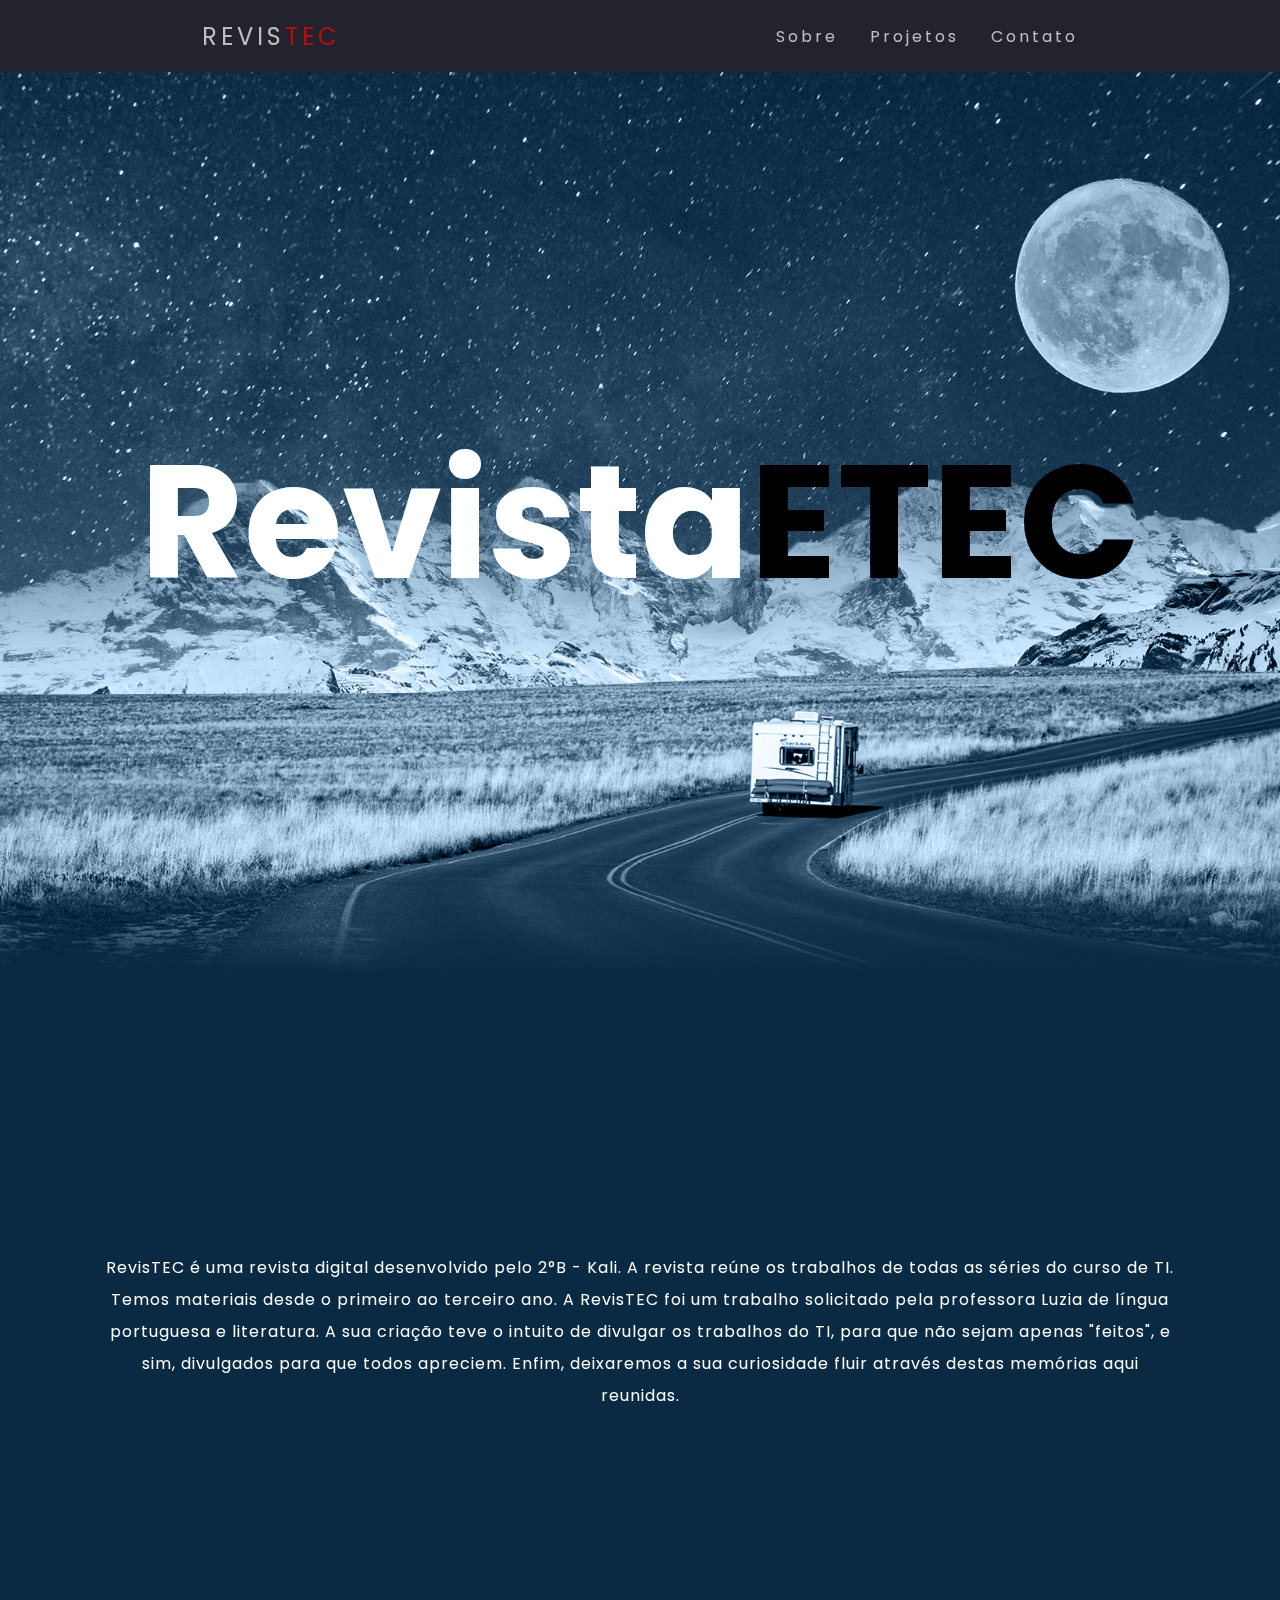
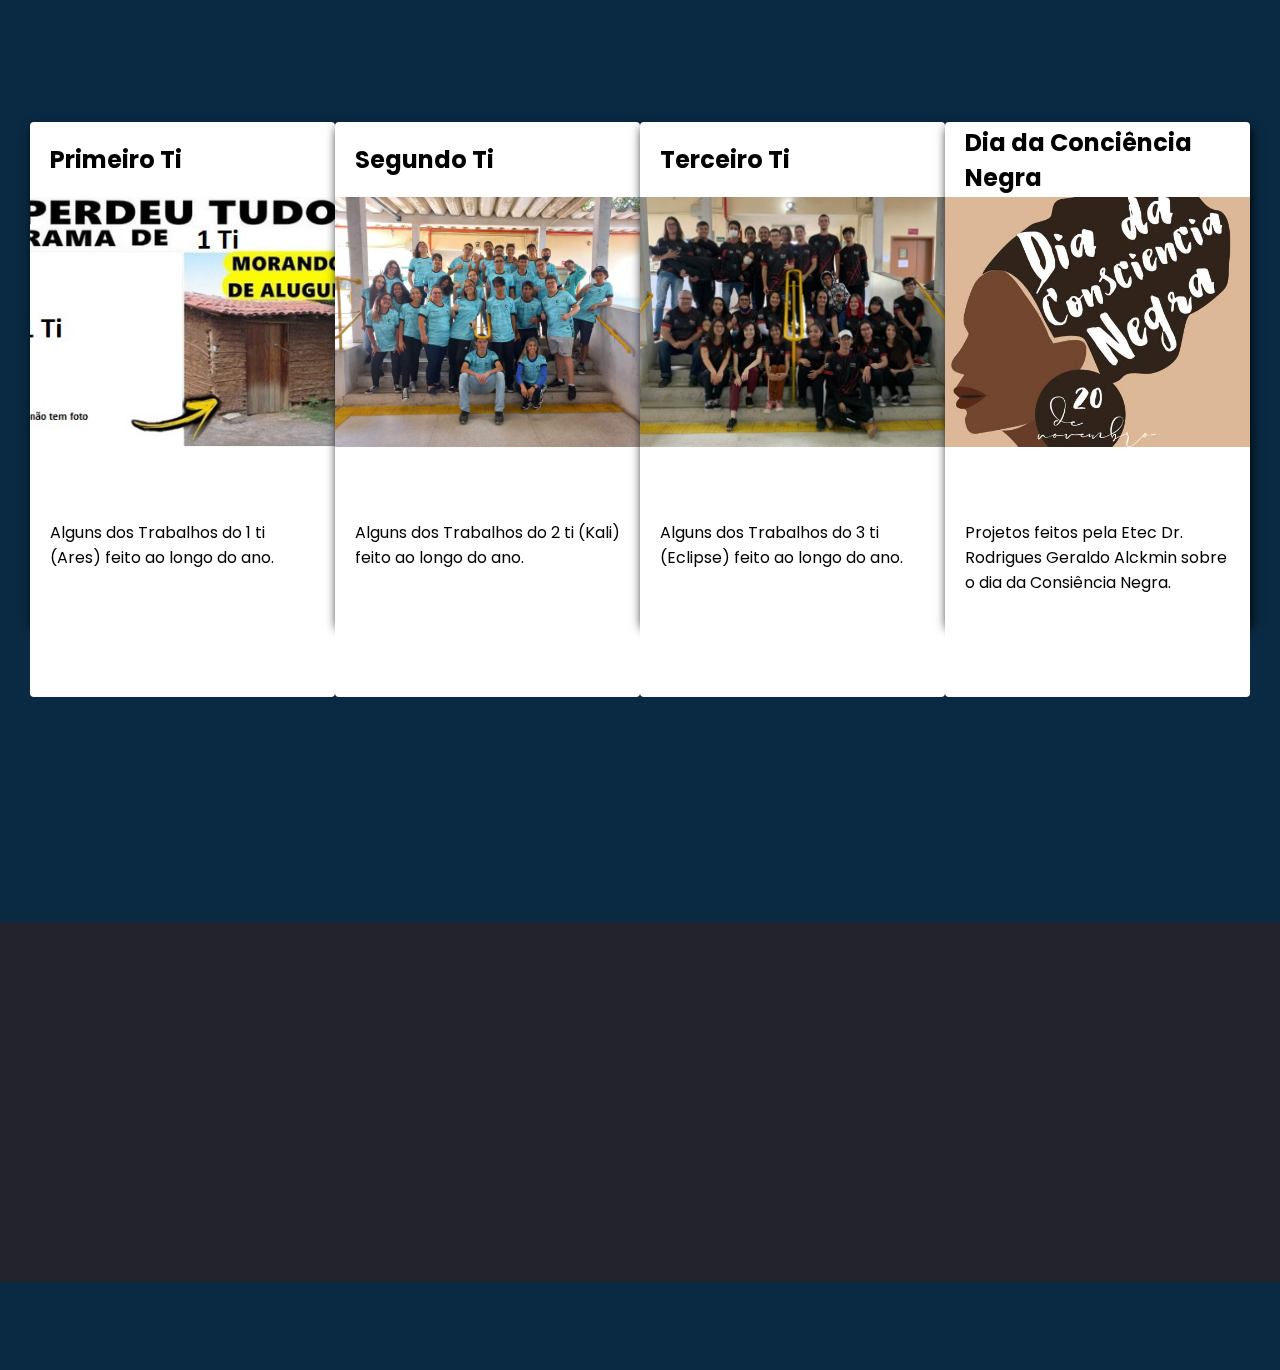
<file: index.html>
<!DOCTYPE html>
<html lang="en">
<head>
    <meta charset="UTF-8">
    <meta http-equiv="X-UA-Compatible" content="IE=edge">
    <meta name="viewport" content="width=device-width, initial-scale=1.0">
    <link href="https://fonts.googleapis.com/css2?family=Poppins:wght@300;400;500;600;700;800;900&family=Roboto:wght@300;400;500;700;900&display=swap" rel="stylesheet">
    <link rel="stylesheet" href="principal/css/style.css">    
    <title>RevisTEC</title>
</head>

<body>
    <header>
        <nav>
          <a class="logo" href="index.html">Revis<span>TEC</span></a>
          <div class="mobile-menu">
            <div class="line1"></div>
            <div class="line2"></div>
            <div class="line3"></div>
          </div>
          <ul class="nav-list">
            <li><a href="#introduction">Sobre</a></li>
            <li><a href="#projetos">Projetos</a></li>
            <li><a href="#contato">Contato</a></li>
          </ul>
        </nav>
    </header>
      
    <main>
      <section class="section1">
        <img src="principal/arquivosUteis/bg.jpg" id="bg">
        <img src="principal/arquivosUteis/moon.png" id="moon">
        <img src="principal/arquivosUteis/mountain.png" id="mountain">
        <img src="principal/arquivosUteis//road.png" id="road">
        <h2 id="textH2">Revista<span id="spanRed">ETEC</span></h2>
      </section>

      <section class="section2">
        <div id="introduction">
          <div class="textBox">
            <p>RevisTEC é uma revista digital desenvolvido pelo 2°B - Kali. A revista reúne os trabalhos de todas as séries do curso de TI. Temos materiais desde o primeiro ao terceiro ano.
              A RevisTEC foi um trabalho solicitado pela professora Luzia de língua portuguesa e literatura. A sua criação teve o intuito de divulgar os trabalhos do TI, para que não sejam apenas "feitos", e sim, divulgados para que todos apreciem.
              Enfim, deixaremos a sua curiosidade fluir através destas memórias aqui reunidas.</p>
          </div>
        </div>
        <div id="projetos" class="content">
          <div class="card" >
            <div class="top" >
              <h2>Primeiro Ti</h2>
            </div>
            <a href="1ano/first.html"><div class="center1"></div></a>
            <div class="bottom">
              <p><a id="first" href="1ano/first.html">Alguns dos Trabalhos do 1 ti (Ares) feito ao longo do ano.</a></p>
            </div>
          </div>
          <div class="card" >
            <div class="top">
              <h2>Segundo Ti</h2>
            </div>
            <a href="2ano/second.html"><div class="center2"></div></a>
            <div class="bottom">
              <p><a id="second" href="2ano/second.html">Alguns dos Trabalhos do 2 ti (Kali) feito ao longo do ano.</a></p>
            </div>
          </div>
          <div class="card" >
            <div class="top">
              <h2>Terceiro Ti</h2>
            </div>
            <a href="3ano/third.html"><div class="center3"></div></a>
            <div class="bottom">
              <p><a id="third" href="3ano/third.html">Alguns dos Trabalhos do 3 ti (Eclipse) feito ao longo do ano.</a></p>
            </div>
           </div>
         
            <div class="card">
              <div class="top">
                <h2>Dia da Conciência Negra</h2>
              </div>
              <a href="consiencia-negra/consience.html"><div class="center4"></div></a>
              <div class="bottom">
                <p><a id="consience" href="consiencia-negra/consience.html">Projetos feitos pela Etec Dr. Rodrigues Geraldo Alckmin sobre o dia da Consiência Negra.</a></p>
              </div>
          </div>
        </div>
      </section>


    </main>
    <footer id="contato"></footer>


    <script>
      let bg = document.getElementById("bg");
      let moon = document.getElementById("moon");
      let mountain = document.getElementById("mountain");
      let road = document.getElementById("road");
      let textH2 = document.getElementById("textH2");
        
      window.addEventListener('scroll', function(){
        var value = window.scrollY;
      
        bg.style.top = value * 0.5 + 'px';
        moon.style.left = -value * 1.5 + 'px';
        mountain.style.top = -value * 0.15 + 'px';
        road.style.top = value * 0.15 + 'px';
        textH2.style.top = value * 1 + 'px';
      })
    </script>

    <script src="principal/script.js"></script>
</body>
</html>
</file>
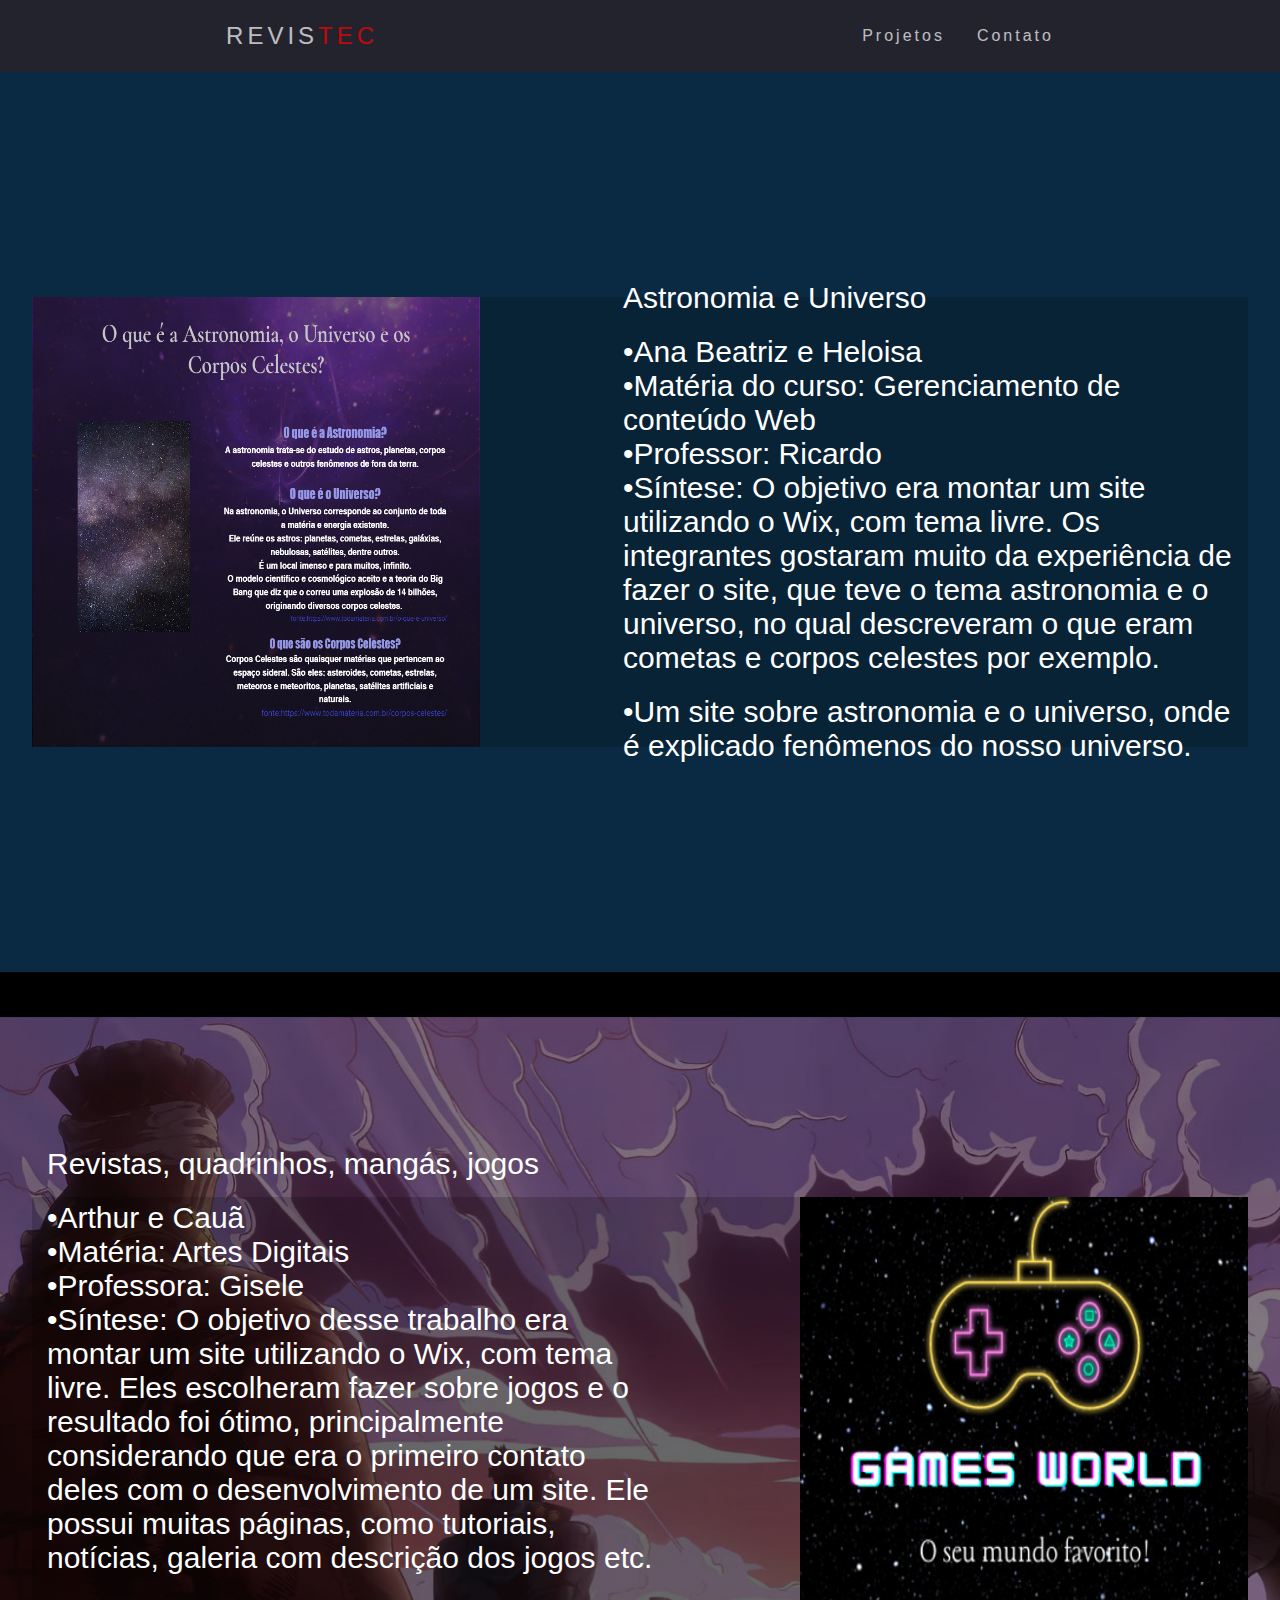
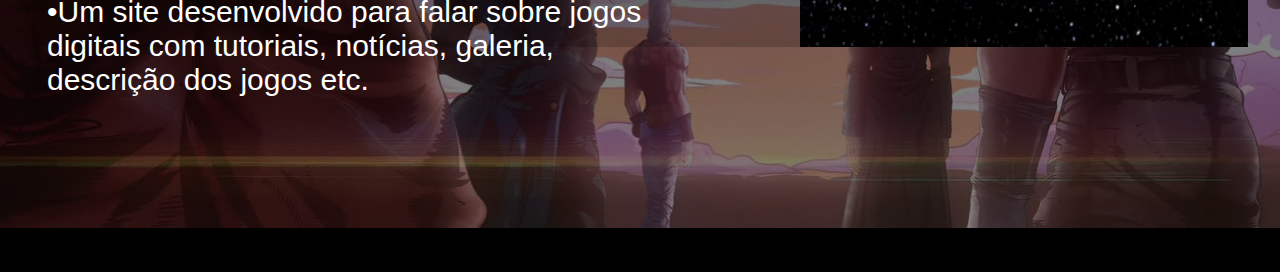
<file: 1ano/first.html>
<!DOCTYPE html>
<html lang="en">
<head>
    <meta charset="UTF-8">
    <meta http-equiv="X-UA-Compatible" content="IE=edge">
    <meta name="viewport" content="width=device-width, initial-scale=1.0">
    <link rel="stylesheet" href="./css/frist.css">
    <title>1 Ano Arthemis</title>
</head>
<body>
    <header>
        <nav>
          <a class="logo" href="../index.html">Revis<span>TEC</span></a>
          <div class="mobile-menu">
            <div class="line1"></div>  
            <div class="line2"></div>
            <div class="line3"></div>
          </div>
          <ul class="nav-list">
            <li><a href="../index.html#projetos">Projetos</a></li>
            <li><a href="#">Contato</a></li>
          </ul>
        </nav>
    </header>
    <main>

      <div class="container container1">
        <!--subContent-->
        <div class="subContent subContent-imgL">
          <div class="util util-L" id="util1">
            <div class="imgBox imgBox-1">
              <img src="./img/site do meliante 1.png" alt="">
            </div>
            <div class="textBox">
              <p class="p1"> Astronomia e Universo </p>
              <p> •Ana Beatriz e Heloisa </p>
              <p> •Matéria do curso: Gerenciamento de conteúdo Web  </p>
              <p> •Professor: Ricardo </p>
              <p> •Síntese: O objetivo era montar um site utilizando o Wix, com tema livre. Os integrantes gostaram muito da experiência de fazer o site, que teve o tema astronomia e o universo, no qual descreveram o que eram cometas e corpos celestes por exemplo. </p>
              <p class="p2"> •Um site sobre astronomia e o universo, onde é explicado fenômenos do nosso universo.</p>
                
            </div>
          </div>
        </div>

      </div>
        </div>
      <div class="container container2">
        <div class="subContent  subContent-imgR">
          <div class="util util-R" id="util2">
            <div class="imgBox imgBox-2">
              <img src="./img/meliante 2.png" alt="">
            </div>
            <div class="textBox">
              <p class="p1"> Revistas, quadrinhos, mangás, jogos </p>
              <p> •Arthur e Cauã </p>
              <p> •Matéria: Artes Digitais </p>
              <p> •Professora: Gisele </p>             
              <p> •Síntese: O objetivo desse trabalho era montar um site utilizando o Wix, com tema livre. Eles escolheram fazer sobre jogos e o resultado foi ótimo, principalmente considerando que era o primeiro contato deles com o desenvolvimento de um site. Ele possui muitas páginas, como tutoriais, notícias, galeria com descrição dos jogos etc.</p>
              <p class="p2"> •Um site desenvolvido para falar sobre jogos digitais com tutoriais, notícias, galeria, descrição dos jogos etc. </p> 
            </div>
          </div>
        </div>
      </div>
    </main>

      
    <script src="./frist.js"></script>
</body>
</html>
</file>
<file: principal/css/style.css>
* {
  margin: 0;
  padding: 0;
  box-sizing: border-box;
  font-family: "Poppins", sans-serif;
  text-decoration: none;
}

body {
  overflow-x: hidden;
  min-height: 330vh;
  background: #0a2a43;
}
body header nav {
  display: flex;
  justify-content: space-around;
  align-items: center;
  font-family: system-ui, -apple-system, Helvetica, Arial, sans-serif;
  background: #23232e;
  height: 8vh;
}
body header nav .logo {
  color: #fff;
  text-decoration: none;
  transition: 0.3s;
  opacity: 0.7;
  font-size: 24px;
  text-transform: uppercase;
  letter-spacing: 4px;
}
body header nav .logo span {
  color: red;
}
body header nav .mobile-menu {
  display: none;
  cursor: pointer;
}
body header nav .mobile-menu div {
  width: 32px;
  height: 2px;
  background: #fff;
  margin: 8px;
}
body header nav .nav-list {
  list-style: none;
  align-items: center;
  display: flex;
  margin-bottom: 0;
}
body header nav .nav-list li {
  letter-spacing: 3px;
  margin-left: 32px;
  transition: 0.4s;
}
body header nav .nav-list li a {
  color: #fff;
  text-decoration: none;
  transition: 0.3s;
  opacity: 0.7;
}
body header nav .nav-list li:hover {
  transform: scale(1.1);
}
@media screen and (max-width: 999px) {
  body header nav .mobile-menu {
    display: block;
  }
  @-webkit-keyframes navLinkFade {
    from {
      opacity: 0;
      transform: translateX(50px);
    }
    to {
      opacity: 1;
      transform: translateX(0);
    }
  }
  @keyframes navLinkFade {
    from {
      opacity: 0;
      transform: translateX(50px);
    }
    to {
      opacity: 1;
      transform: translateX(0);
    }
  }
  @-webkit-keyframes animateLine1 {
    0% {
      transform: translate(0, 0) rotate(0);
    }
    100% {
      transform: rotate(-45deg) translate(-8px, 8px);
    }
  }
  @keyframes animateLine1 {
    0% {
      transform: translate(0, 0) rotate(0);
    }
    100% {
      transform: rotate(-45deg) translate(-8px, 8px);
    }
  }
  @-webkit-keyframes animateLine3 {
    0% {
      transform: translate(0, 0) rotate(0);
    }
    100% {
      transform: rotate(45deg) translate(-5px, -7px);
    }
  }
  @keyframes animateLine3 {
    0% {
      transform: translate(0, 0) rotate(0);
    }
    100% {
      transform: rotate(45deg) translate(-5px, -7px);
    }
  }
  body header nav .mobile-menu .line1 {
    transition: 0.5s;
  }
  body header nav .mobile-menu .line2 {
    transition: 0.5s;
  }
  body header nav .mobile-menu .line3 {
    transition: 0.5s;
  }
  body header nav .mobile-menu.active .line1 {
    -webkit-animation: animateLine1 0.5s forwards;
            animation: animateLine1 0.5s forwards;
  }
  body header nav .mobile-menu.active .line2 {
    opacity: 0;
  }
  body header nav .mobile-menu.active .line3 {
    -webkit-animation: animateLine3 0.5s forwards;
            animation: animateLine3 0.5s forwards;
  }
  body header .nav-list {
    position: absolute;
    top: 8vh;
    right: 0;
    width: 50vw;
    height: 92vh;
    background: rgba(35, 35, 46, 0.8980392157);
    flex-direction: column;
    align-items: center;
    justify-content: space-around;
    transform: translateX(100%);
    transition: 0.5s;
    z-index: 19;
  }
  body header .nav-list li {
    margin-left: 0;
    opacity: 1;
  }
  body header .nav-list.active {
    transform: translateX(0);
    z-index: 20;
  }
}

main .section1 {
  position: relative;
  width: 100%;
  height: 100vh;
  overflow: hidden;
  display: flex;
  align-items: center;
  justify-content: center;
}
main .section1 img {
  position: absolute;
  top: 0;
  left: 0;
  width: 100%;
  height: 100%;
  -o-object-fit: cover;
     object-fit: cover;
  pointer-events: none;
}
main .section1 #textH2 {
  position: relative;
  color: #fff;
  font-size: 10em;
  z-index: 1;
}
main .section1 #textH2 span {
  color: rgb(0, 0, 0);
}
main .section1 #road {
  z-index: 2;
}
main .section1:before {
  content: "";
  position: absolute;
  bottom: 0;
  width: 100%;
  height: 100px;
  background: linear-gradient(to top, #0a2a43, transparent);
  z-index: 10000;
}
main .section1::after {
  content: "";
  position: absolute;
  top: 0;
  left: 0;
  width: 100%;
  height: 100%;
  background: #0a2a43;
  z-index: 10000;
  mix-blend-mode: color;
}
main .section2 #introduction {
  margin-top: 20vh;
  margin-bottom: 20vh;
  padding: 100px;
}
main .section2 #introduction .textBox p {
  text-align: center;
  color: #fff;
  line-height: 32px;
  letter-spacing: 1px;
}
main .section2 .content {
  width: 100%;
  padding: 30px;
  display: flex;
  justify-content: space-around;
  align-items: center;
}
main .section2 .content .card {
  height: 500px;
  width: 350px;
  box-shadow: 2px 6px 10px #02070b;
  transition: 0.3s;
}
main .section2 .content .card .top {
  height: 15%;
  width: 100%;
  padding: 20px;
  background: #fff;
  display: flex;
  align-items: center;
  border-radius: 4px 4px 0 0;
}
main .section2 .content .card .center1 {
  width: 100%;
  height: 50%;
  background: url(../img/ti\ brabo1.jpg) center/cover;
}

main .section2 .content .card .center2 {
  width: 100%;
  height: 50%;
  background: url(../img/2ti.jpeg) center/cover;
}

main .section2 .content .card .center3 {
  width: 100%;
  height: 50%;
  background: url(../img/3ti.jpg) center/cover;
}

main .section2 .content .card .center4 {
  width: 100%;
  height: 50%;
  background: url(../img/consiencia_negra.jpeg) center/cover;
}

main .section2 .content .card .bottom {
  height: 50%;
  width: 100%;
  padding: 20px;
  background: #fff;
  border-radius: 0 0 4px 4px;
  padding-top: 24%;
}
main .section2 .content .card .bottom p a {
  color: #000;
  transition: 0.4s;
  
}
main .section2 .content .card .bottom p #first:hover {
  color: #D96A73;
  
}
main .section2 .content .card .bottom p #second:hover {
  color: #3BA7BF;
}
main .section2 .content .card .bottom p #third:hover {
  color: #F2A477;
}
main .section2 .content .card .bottom p #consience:hover {
  color: #EBC723;
}
main .section2 .content .card:hover {
  transform: scale(1.02);
}

footer {
  width: 100%;
  height: 40vh;
  background: #23232e;
  transform: translateY(30vh);
  padding: 40px;
}
footer ul li {
  list-style-type: none;
  color: white;
}/*# sourceMappingURL=style.css.map */
</file>
<file: 1ano/css/frist.css>
* {
  margin: 0;
  padding: 0;
  box-sizing: border-box;
  font-family: "Poppins", sans-serif;
  text-decoration: none;
}

body header nav {
  display: flex;
  justify-content: space-around;
  align-items: center;
  font-family: system-ui, -apple-system, Helvetica, Arial, sans-serif;
  background: #23232e;
  height: 8vh;
}
body header nav .logo {
  color: #fff;
  text-decoration: none;
  transition: 0.3s;
  opacity: 0.7;
  font-size: 24px;
  text-transform: uppercase;
  letter-spacing: 4px;
}
body header nav .logo span {
  color: red;
}
body header nav .mobile-menu {
  display: none;
  cursor: pointer;
}
body header nav .mobile-menu div {
  width: 32px;
  height: 2px;
  background: #fff;
  margin: 8px;
}
body header nav .nav-list {
  list-style: none;
  align-items: center;
  display: flex;
  margin-bottom: 0;
}
body header nav .nav-list li {
  letter-spacing: 3px;
  margin-left: 32px;
  transition: 0.4s;
}
body header nav .nav-list li a {
  color: #fff;
  text-decoration: none;
  transition: 0.3s;
  opacity: 0.7;
}
body header nav .nav-list li:hover {
  transform: scale(1.1);
}
@media screen and (max-width: 999px) {
  body header nav .mobile-menu {
    display: block;
  }
  @-webkit-keyframes navLinkFade {
    from {
      opacity: 0;
      transform: translateX(50px);
    }
    to {
      opacity: 1;
      transform: translateX(0);
    }
  }
  @keyframes navLinkFade {
    from {
      opacity: 0;
      transform: translateX(50px);
    }
    to {
      opacity: 1;
      transform: translateX(0);
    }
  }
  @-webkit-keyframes animateLine1 {
    0% {
      transform: translate(0, 0) rotate(0);
    }
    100% {
      transform: rotate(-45deg) translate(-8px, 8px);
    }
  }
  @keyframes animateLine1 {
    0% {
      transform: translate(0, 0) rotate(0);
    }
    100% {
      transform: rotate(-45deg) translate(-8px, 8px);
    }
  }
  @-webkit-keyframes animateLine3 {
    0% {
      transform: translate(0, 0) rotate(0);
    }
    100% {
      transform: rotate(45deg) translate(-5px, -7px);
    }
  }
  @keyframes animateLine3 {
    0% {
      transform: translate(0, 0) rotate(0);
    }
    100% {
      transform: rotate(45deg) translate(-5px, -7px);
    }
  }
  body header nav .mobile-menu .line1 {
    transition: 0.5s;
  }
  body header nav .mobile-menu .line2 {
    transition: 0.5s;
  }
  body header nav .mobile-menu .line3 {
    transition: 0.5s;
  }
  body header nav .mobile-menu.active .line1 {
    -webkit-animation: animateLine1 0.5s forwards;
            animation: animateLine1 0.5s forwards;
  }
  body header nav .mobile-menu.active .line2 {
    opacity: 0;
  }
  body header nav .mobile-menu.active .line3 {
    -webkit-animation: animateLine3 0.5s forwards;
            animation: animateLine3 0.5s forwards;
  }
  body header .nav-list {
    position: absolute;
    top: 8vh;
    right: 0;
    width: 50vw;
    height: 92vh;
    background: rgba(35, 35, 46, 0.8980392157);
    flex-direction: column;
    align-items: center;
    justify-content: space-around;
    transform: translateX(100%);
    transition: 0.5s;
    z-index: 19;
  }
  body header .nav-list li {
    margin-left: 0;
    opacity: 1;
  }
  body header .nav-list.active {
    transform: translateX(0);
    z-index: 20;
  }
}

main {
  position: relative;
}
main .container {
  height: 100vh;
  width: 100%;
}
main .container .subContent {
  display: flex;
  justify-content: center;
  align-items: center;
  width: 100%;
  height: 100%;
}
main .container .subContent .util {
  width: 95%;
  height: 50vh;
  display: flex;
  justify-content: space-between;
  align-items: center;
  background: rgba(0, 0, 0, 0.184);
}
main .container .subContent .util .imgBox {
  height: 50vh;
  width: 35vw;
  background: rgb(170, 170, 170);
}
main .container .subContent .util .imgBox img {
  width: 100%;
  height: 100%;


}


main .container .subContent .util .textBox {
  width: 50vw;
  padding: 15px;

  font-size: 30px;
}


main .container .subContent .util .textBox p {
  color: #fff;
}

main .container .subContent .util .textBox .p1 {
  margin-bottom: 20px;
}

main .container .subContent .util .textBox .p2 {
  margin-top: 20px;
}

main .container .subContent .util-R {
  flex-direction: row-reverse;
  
}
main .container1 {
  background: #0a2a43;
  z-index: 1;
}
main .container1 #util1 {
  z-index: 2;
}
main .container2 {
  background: url(../img/ghibli1.jpg) center/cover;
  z-index: 3;
}
main .container2 .util2 {
  z-index: 4;
}
main .container3 {
  background: #0f3e62;
  z-index: 5;
}
main .container3 .util3 {
  z-index: 6;
}
main .container4 {
  background: url(../img/ghibli3.jpg) center/cover;
  z-index: 7;
}
main .container4 .util4 {
  z-index: 8;
}
main .container5 {
  background: #196199;
  z-index: 9;
}
main .container5 .util5 {
  z-index: 10;
}/*# sourceMappingURL=frist.css.map */
</file>
